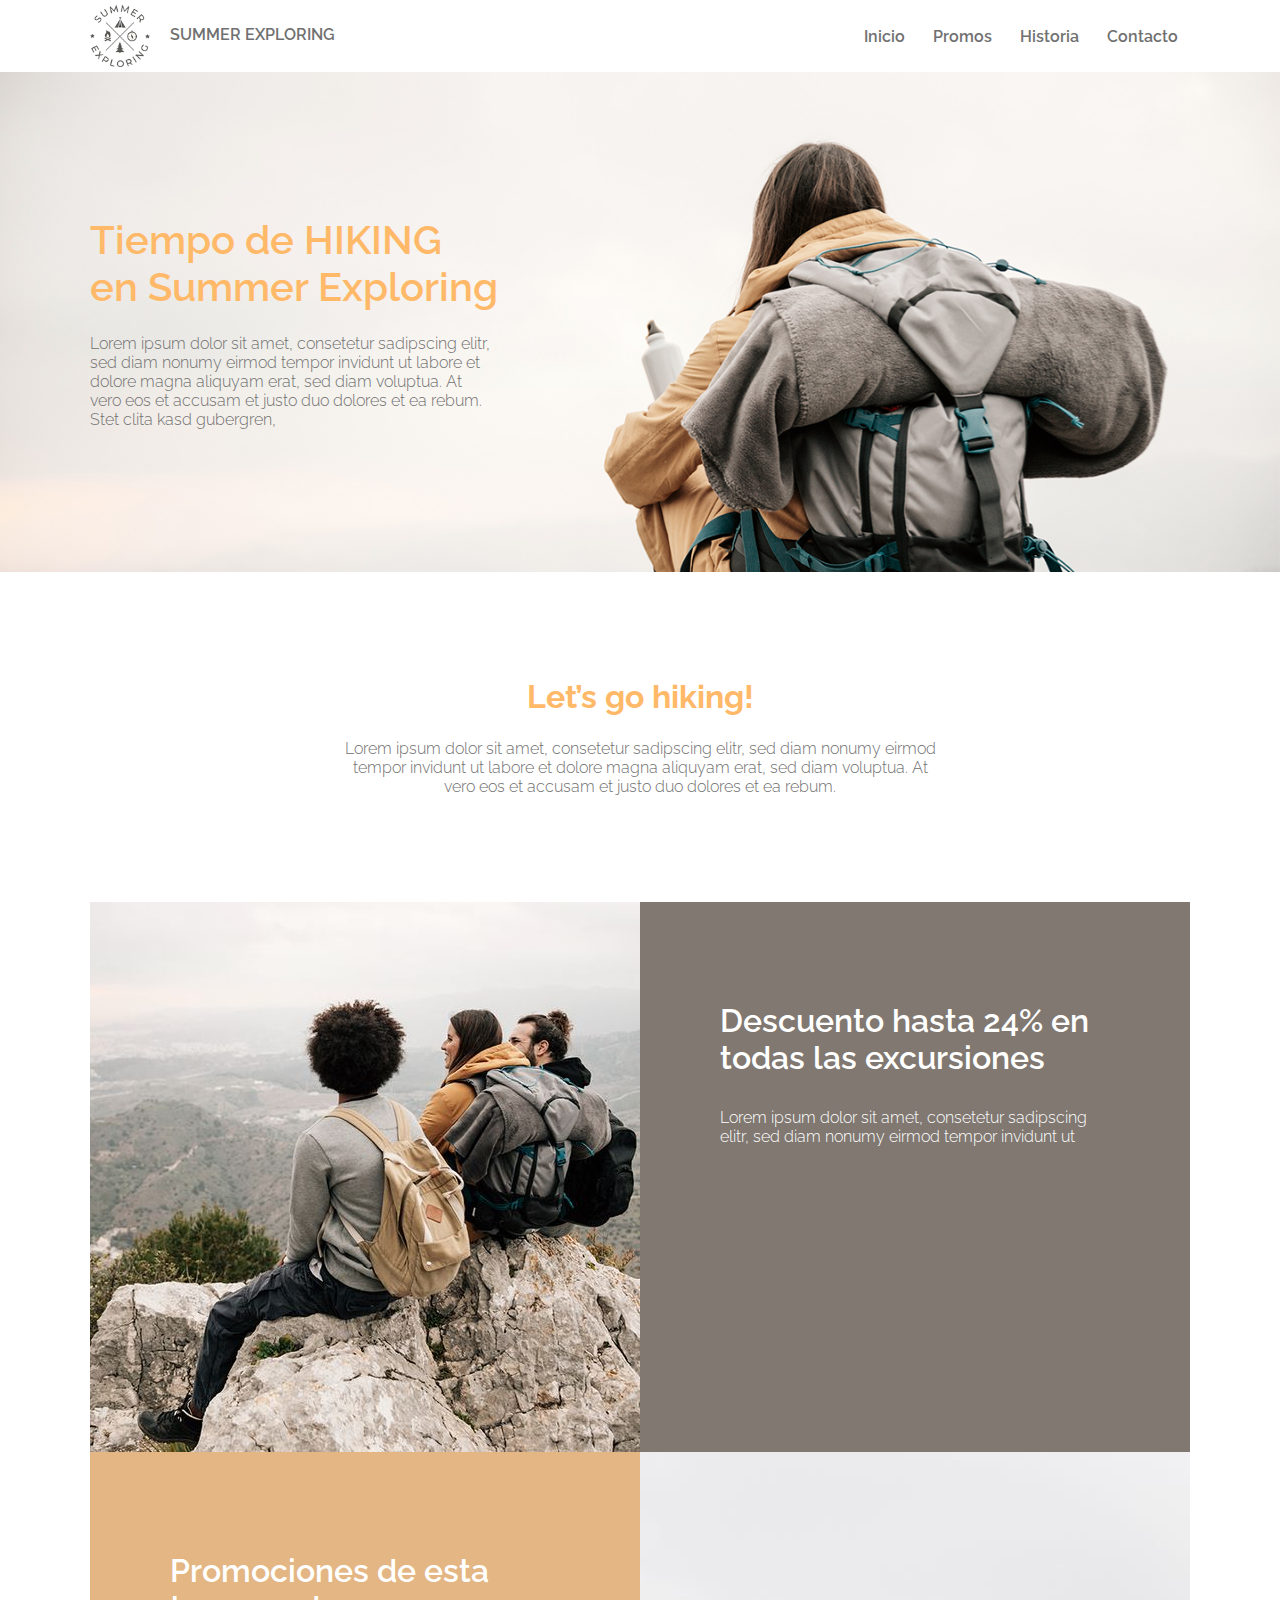
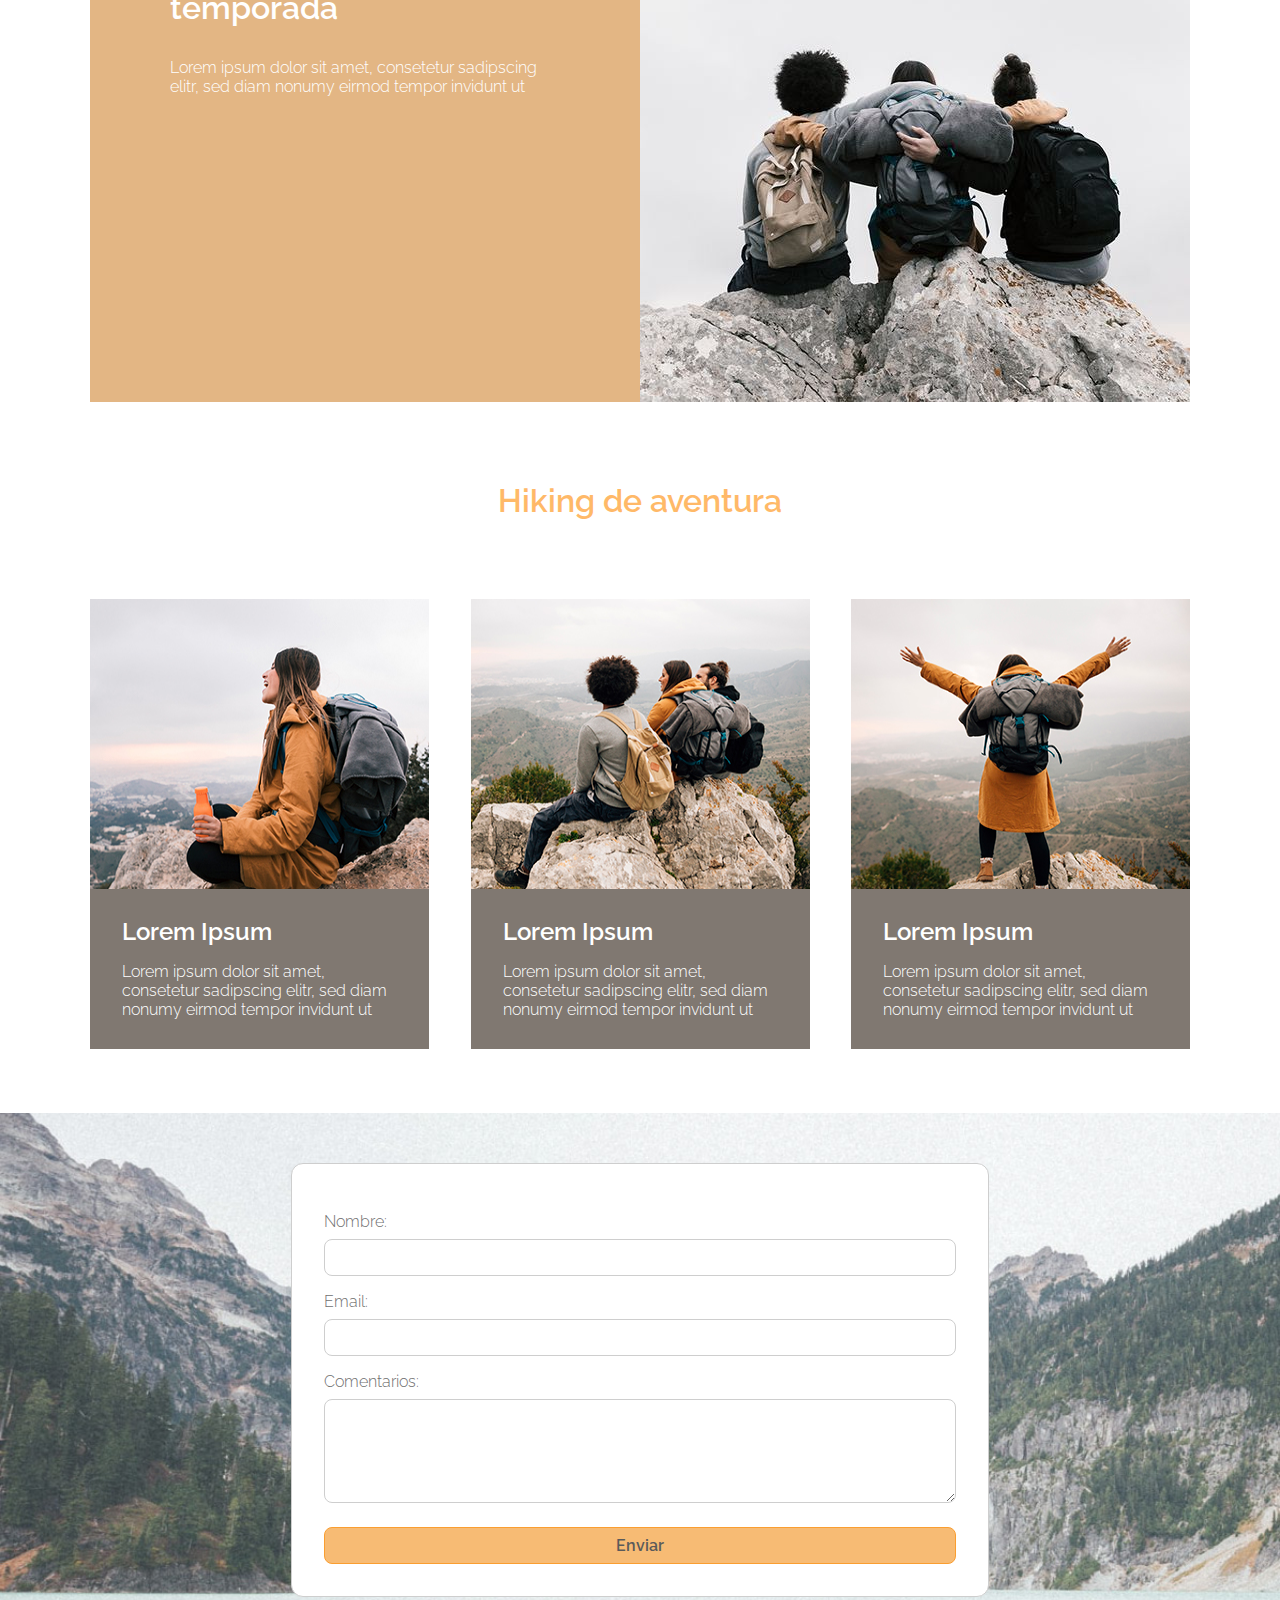
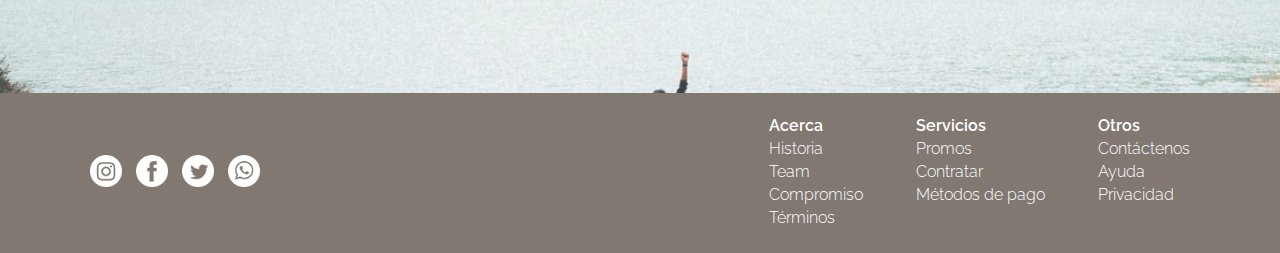
<file: sitio/index.html>
<!DOCTYPE html>
<html lang="es">
<head>
    <meta charset="UTF-8">
    <meta http-equiv="X-UA-Compatible" content="IE=edge">
    <meta name="viewport" content="width=device-width, initial-scale=1.0">
    <title>Summer Exploring</title>
    <link rel="stylesheet" href="css/style.css">
</head>
<body>
    <header>
        <!-- brand -->
        <a href="index.html">
            <img src="imgs/logo.png" alt="Logo de Summer Exploring">
            SUMMER EXPLORING
        </a>
        <!-- navegación -->
        <nav>
            <a href="#">Inicio</a>
            <a href="#promos">Promos</a>
            <a href="#historia">Historia</a>
            <a href="#formulario">Contacto</a>
        </nav>
    </header>
    <section id="heroBanner">
        <div>
            <h1>Tiempo de HIKING <br>
                en Summer Exploring</h1>
            <p>
                Lorem ipsum dolor sit amet, consetetur sadipscing elitr, sed diam nonumy eirmod tempor invidunt ut labore et dolore magna aliquyam erat, sed diam voluptua. At vero eos et accusam et justo duo dolores et ea rebum. Stet clita kasd gubergren, 
            </p>
        </div>
    </section>
    <main>
        <section id="letsGo">

            <h2>Let’s go hiking!</h2>
            <p>
                Lorem ipsum dolor sit amet, consetetur sadipscing elitr, sed diam nonumy eirmod tempor invidunt ut labore et dolore magna aliquyam erat, sed diam voluptua. At vero eos et accusam et justo duo dolores et ea rebum. 
            </p>

        </section>

        <section id="promos">
            <img src="imgs/promo-1.jpg" alt="imagen promo 1">
            <article id="promo1">
                <h2>Descuento hasta 24% en todas las excursiones</h2>
                <p>
                    Lorem ipsum dolor sit amet, consetetur sadipscing elitr, sed diam nonumy eirmod tempor invidunt ut
                </p>
            </article>
            <article id="promo2">
                <h2>Promociones de esta temporada</h2>
                <p>
                    Lorem ipsum dolor sit amet, consetetur sadipscing elitr, sed diam nonumy eirmod tempor invidunt ut
                </p>
            </article>
            <img src="imgs/promo-2.jpg" alt="imagen promo 2">
        </section>

        <h2 id="separador">Hiking de aventura</h2>

        <section id="historia">
            <article>
                <img src="imgs/f-Index-1.jpg" alt="">
                <h3>Lorem Ipsum</h3>
                <p>Lorem ipsum dolor sit amet, consetetur sadipscing elitr, sed diam nonumy eirmod tempor invidunt ut</p>
            </article>
            <article>
                <img src="imgs/f-Index-2.jpg" alt="">
                <h3>Lorem Ipsum</h3>
                <p>Lorem ipsum dolor sit amet, consetetur sadipscing elitr, sed diam nonumy eirmod tempor invidunt ut</p>
            </article>
            <article>
                <img src="imgs/f-Index-3.jpg" alt="">
                <h3>Lorem Ipsum</h3>
                <p>Lorem ipsum dolor sit amet, consetetur sadipscing elitr, sed diam nonumy eirmod tempor invidunt ut</p>
            </article>
        </section>
        
    </main>
    <section id="formulario">

        <form action="procesa.php" method="post">
            
            <label>Nombre:
                <input type="text" name="nombre" required>
            </label>
            
            <label>Email:
                <input type="email" name="email" required>
            </label>

            <label>Comentarios:
                <textarea name="comentarios" required></textarea>
            </label>

            <button>Enviar</button>

        </form>

        

    </section>

    <footer>

        <div id="contenedor-footer">
        <!-- redes sociales -->
            <div>
                <a href="#" target="_blank">
                    <img src="imgs/instagram.png" alt="Logo de instagram">
                </a>
                <a href="#" target="_blank">
                    <img src="imgs/facebook.png" alt="Logo de facebook">
                </a>
                <a href="#" target="_blank">
                    <img src="imgs/twitter.png" alt="Logo de twitter">
                </a>
                <a href="#" target="_blank">
                    <img src="imgs/whatsapp.png" alt="Logo de whatsapp">
                </a>
            </div>

            <!-- enlaces internos -->
            <nav>
                <ul>
                    <li class="tituloLista">Acerca</li>
                    <li>Historia</li>
                    <li>Team</li>
                    <li>Compromiso</li>
                    <li>Términos</li>
                </ul>
                <ul>
                    <li class="tituloLista">Servicios</li>
                    <li>Promos</li>
                    <li>Contratar</li>
                    <li>Métodos de pago</li>
                </ul>
                <ul>
                    <li class="tituloLista">Otros</li>
                    <li>Contáctenos</li>
                    <li>Ayuda</li>
                    <li>Privacidad</li>
                </ul>
            </nav>

        </div>

    </footer>


</body>
</html>
</file>
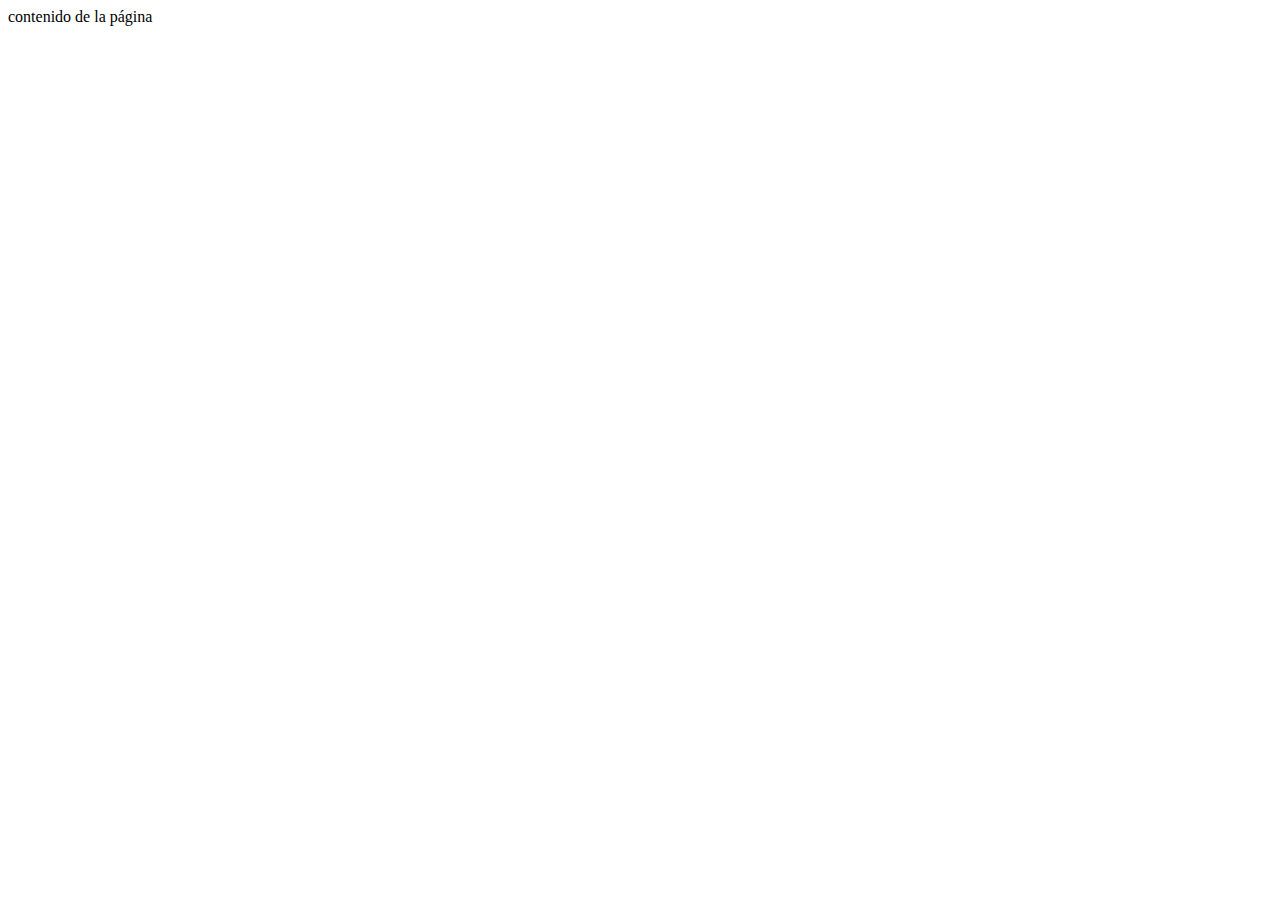
<file: clase1/estructura.html>
<!DOCTYPE html>
<html lang="en">
    <head>
        <meta charset="UTF-8">
        <meta http-equiv="X-UA-Compatible" content="IE=edge">
        <meta name="viewport" content="width=device-width, initial-scale=1.0">
        <title>título de la página</title>
    </head>
    <body>
        contenido de la página

    </body>
</html>
</file>
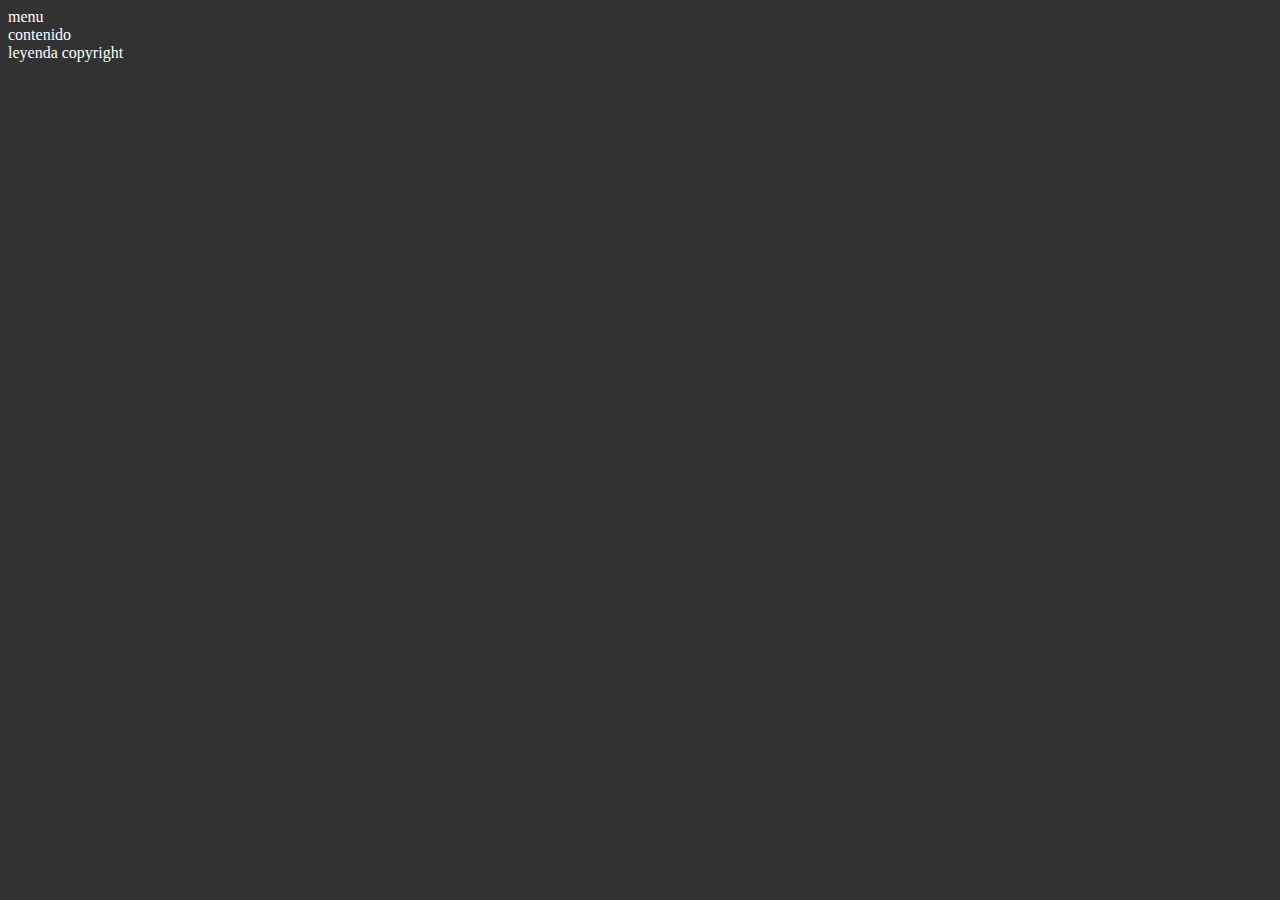
<file: clase1/maquetado.html>
<!DOCTYPE html>
<html lang="en">
<head>
    <meta charset="UTF-8">
    <meta http-equiv="X-UA-Compatible" content="IE=edge">
    <meta name="viewport" content="width=device-width, initial-scale=1.0">
    <title>Maquetado básico</title>
    <link rel="stylesheet" href="style.css">
</head>
<body>
    <header>
        menu
    </header>
    <main>
        contenido
    </main>
    <footer>
        leyenda copyright
    </footer>

</body>
</html>
</file>
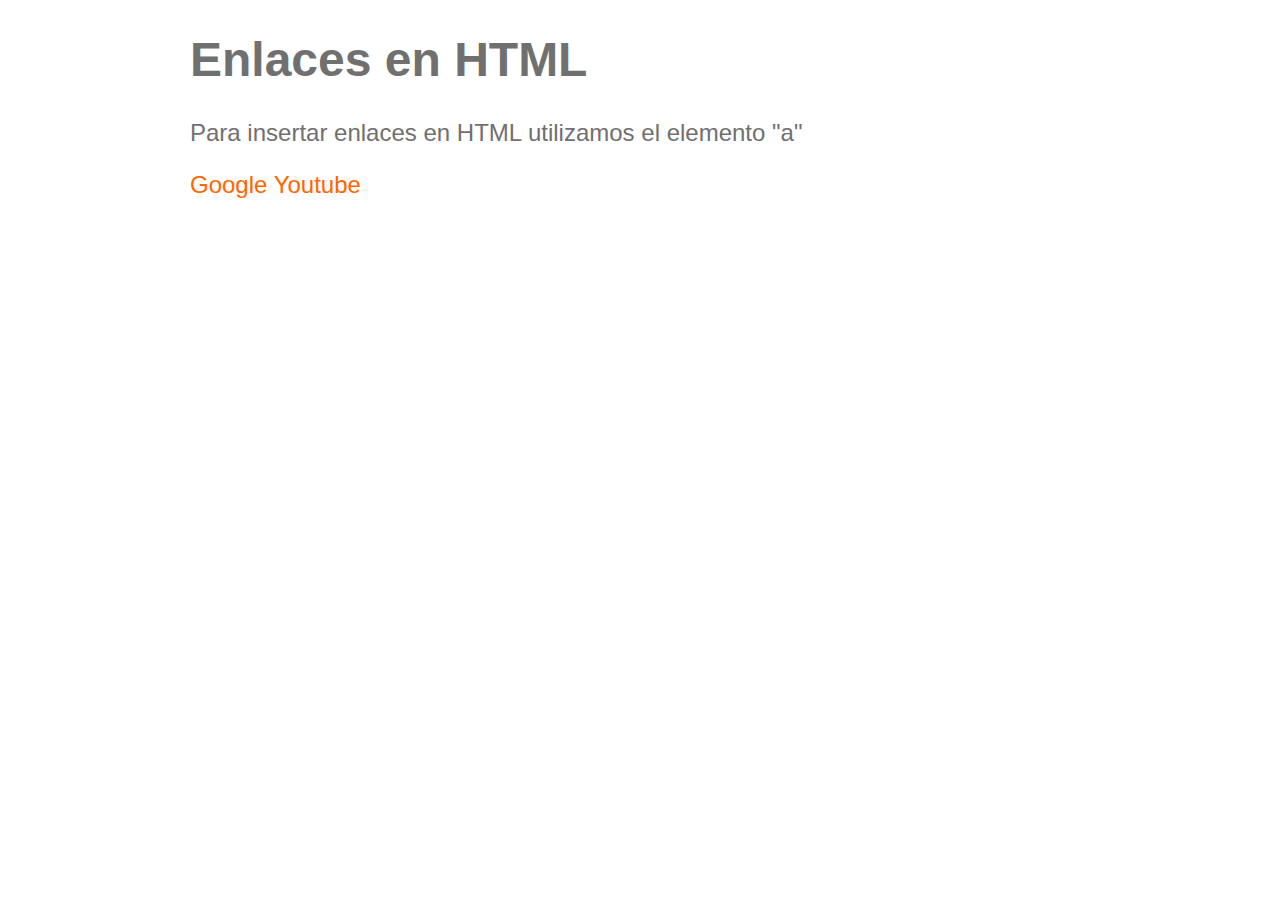
<file: clase2/enlaces.html>
<!DOCTYPE html>
<html lang="en">
<head>
    <meta charset="UTF-8">
    <meta http-equiv="X-UA-Compatible" content="IE=edge">
    <meta name="viewport" content="width=device-width, initial-scale=1.0">
    <title>Enlaces en HTML</title>
    <title>Enlaces en HTML</title>
    <link rel="stylesheet" href="css/style.css">
</head>
<body>
    <h1>Enlaces en HTML</h1>
    
    <p>
        Para insertar enlaces en HTML utilizamos el elemento "a"
    </p>

    <a href="https://www.google.com" target="_blank">Google</a>
    <a href="https://www.youtube.com" target="_blank">Youtube</a>

</body>
</html>
</file>
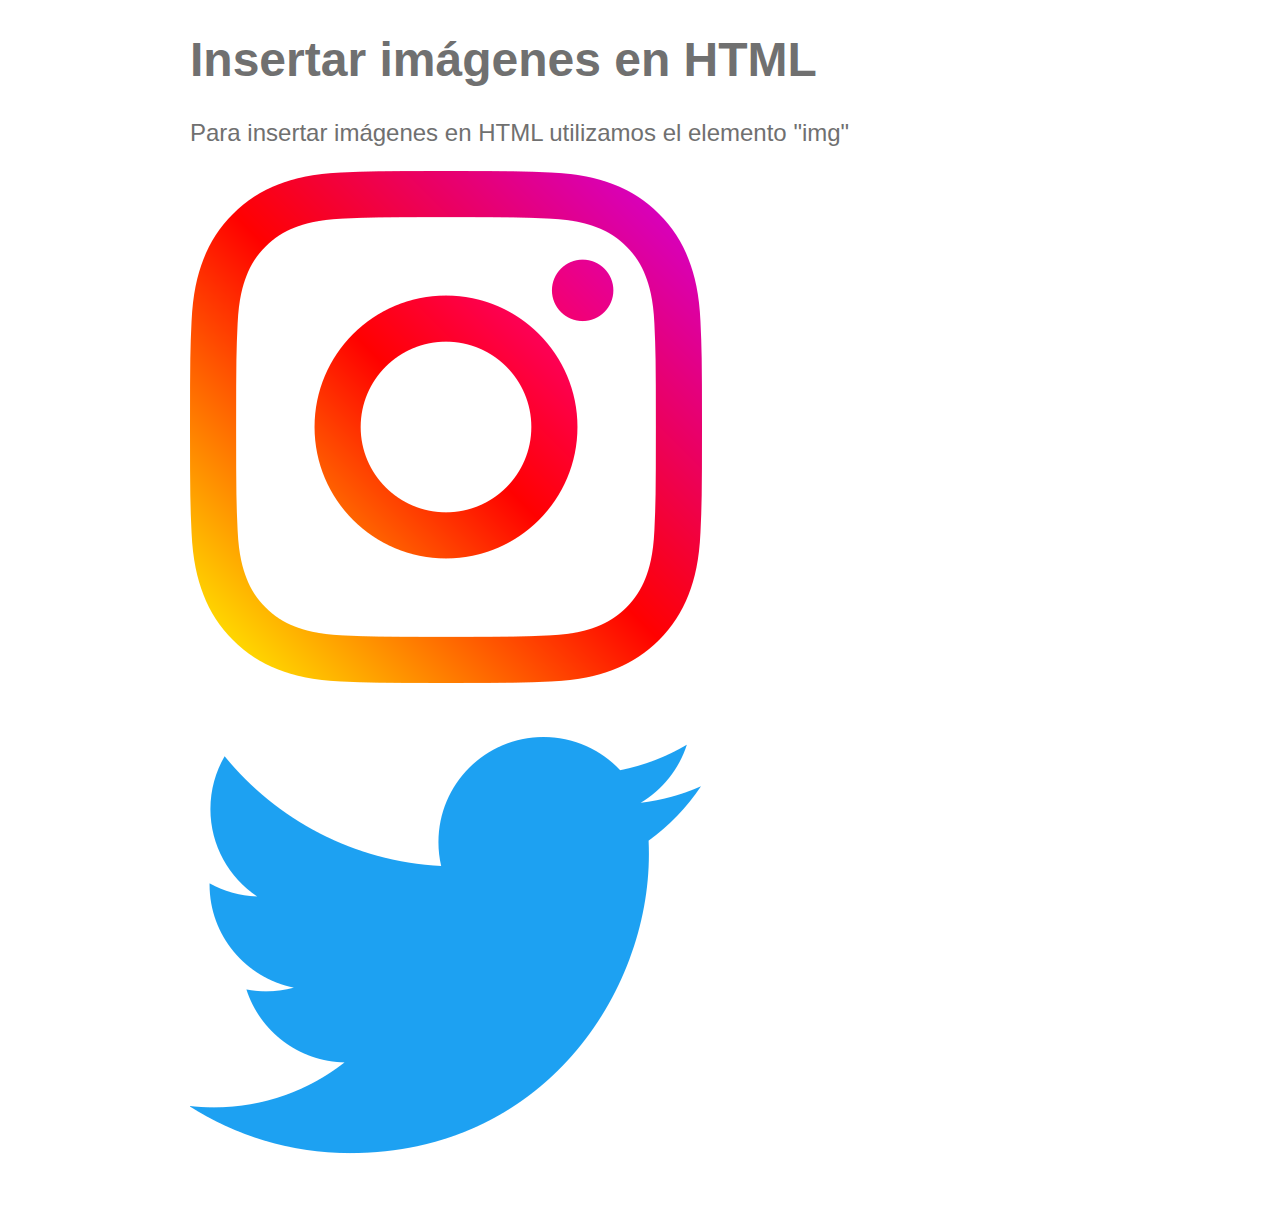
<file: clase2/imagenes.html>
<!DOCTYPE html>
<html lang="en">
<head>
    <meta charset="UTF-8">
    <meta http-equiv="X-UA-Compatible" content="IE=edge">
    <meta name="viewport" content="width=device-width, initial-scale=1.0">
    <title>Insertar imágenes en HTML</title>
    <link rel="stylesheet" href="css/style.css">
</head>
<body>
    <h1>Insertar imágenes en HTML</h1>
    
    <p>
        Para insertar imágenes en HTML utilizamos el elemento
        "img"
    </p>

    <img src="imagenes/instagram-orig.png" alt="Logo de instagram">
    <img src="imagenes/twitter-orig.png" alt="Logo de twitter">


</body>
</html>
</file>
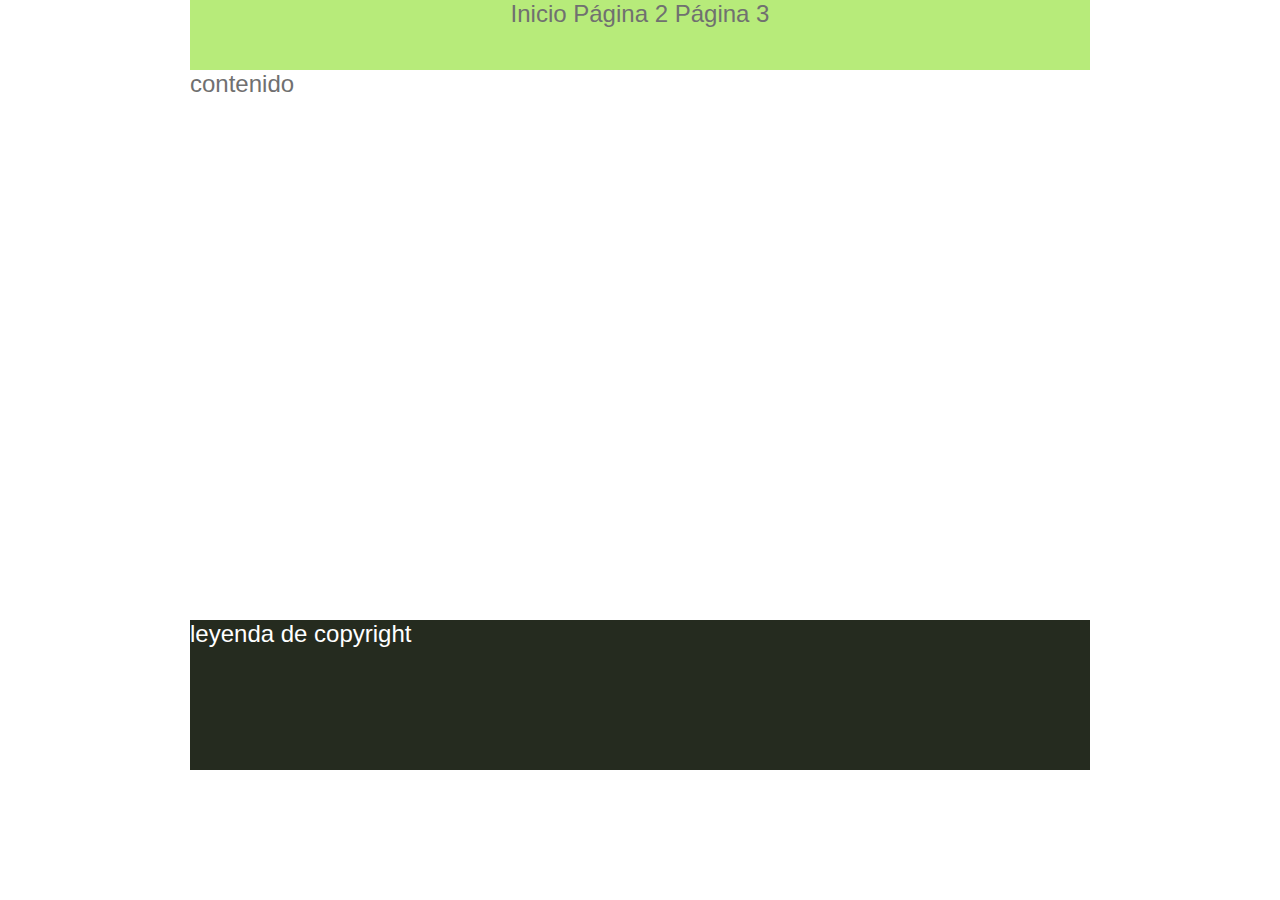
<file: clase2/maquetado.html>
<!DOCTYPE html>
<html lang="en">
<head>
    <meta charset="UTF-8">
    <meta http-equiv="X-UA-Compatible" content="IE=edge">
    <meta name="viewport" content="width=device-width, initial-scale=1.0">
    <title>maquetado básico</title>
    <link rel="stylesheet" href="css/style.css">
</head>
<body>
    <header>
        <nav>
            <a href="maquetado.html">Inicio</a>
            <a href="pagina2.html">Página 2</a>
            <a href="pagina3.html">Página 3</a>
        </nav>
    </header>
    <main>
        contenido



    </main>
    <footer>
        leyenda de copyright
    </footer>

</body>
</html>
</file>
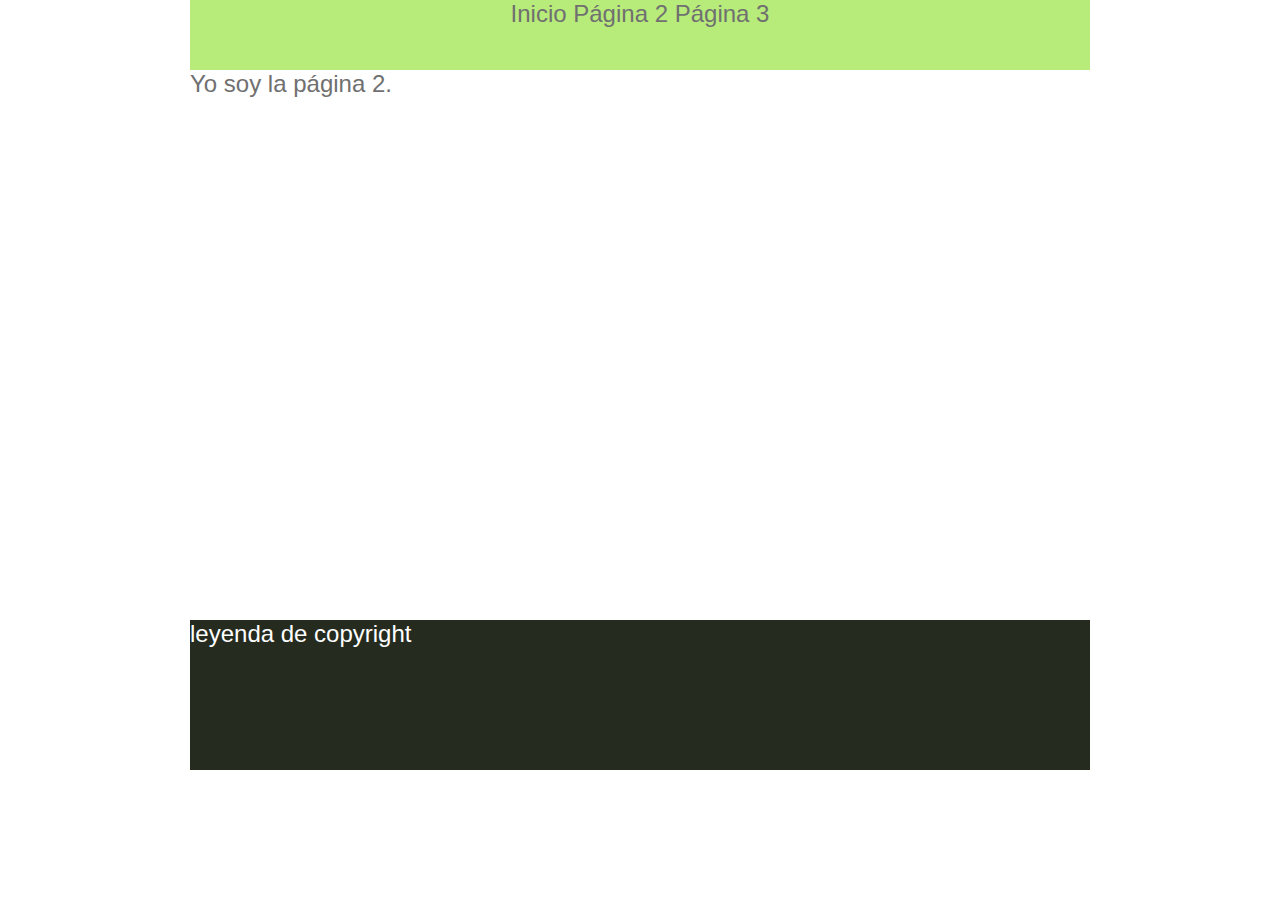
<file: clase2/pagina2.html>
<!DOCTYPE html>
<html lang="en">
<head>
    <meta charset="UTF-8">
    <meta http-equiv="X-UA-Compatible" content="IE=edge">
    <meta name="viewport" content="width=device-width, initial-scale=1.0">
    <title>maquetado básico</title>
    <link rel="stylesheet" href="css/style.css">
</head>
<body>
    <header>
        <nav>
            <a href="maquetado.html">Inicio</a>
            <a href="pagina2.html">Página 2</a>
            <a href="pagina3.html">Página 3</a>
        </nav>
    </header>
    <main>
        Yo soy la página 2.



    </main>
    <footer>
        leyenda de copyright
    </footer>

</body>
</html>
</file>
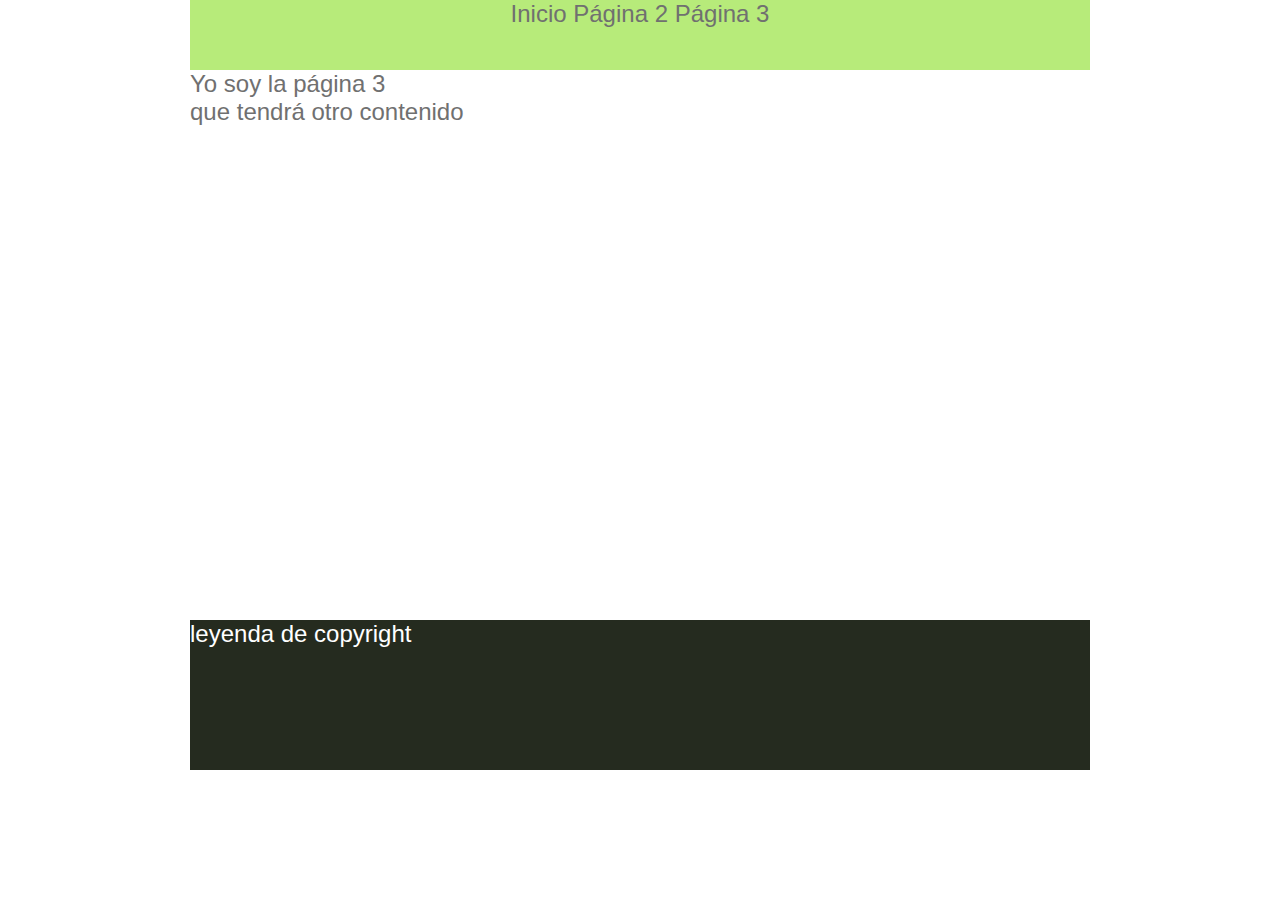
<file: clase2/pagina3.html>
<!DOCTYPE html>
<html lang="en">
<head>
    <meta charset="UTF-8">
    <meta http-equiv="X-UA-Compatible" content="IE=edge">
    <meta name="viewport" content="width=device-width, initial-scale=1.0">
    <title>maquetado básico</title>
    <link rel="stylesheet" href="css/style.css">
</head>
<body>
    <header>
        <nav>
            <a href="maquetado.html">Inicio</a>
            <a href="pagina2.html">Página 2</a>
            <a href="pagina3.html">Página 3</a>
        </nav>
    </header>
    <main>
        Yo soy la página 3 <br>
        que tendrá otro contenido



    </main>
    <footer>
        leyenda de copyright
    </footer>

</body>
</html>
</file>
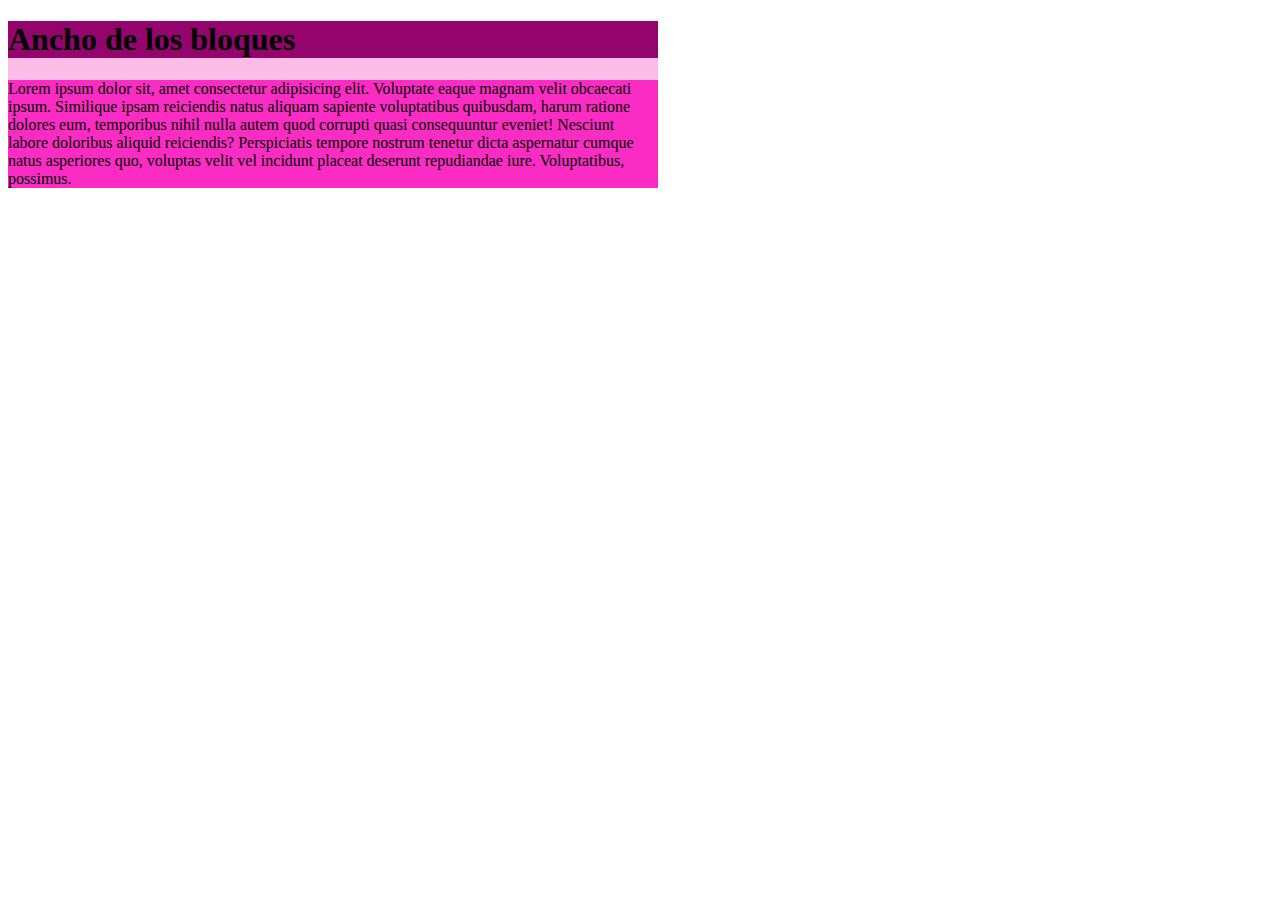
<file: clase3/ancho-bloque.html>
<!DOCTYPE html>
<html lang="en">
<head>
    <meta charset="UTF-8">
    <meta http-equiv="X-UA-Compatible" content="IE=edge">
    <meta name="viewport" content="width=device-width, initial-scale=1.0">
    <title>Document</title>
    <link rel="stylesheet" href="css/ancho-bloque.css">
</head>
<body>
    <main>
        <h1>Ancho de los bloques</h1>
        <p>
            Lorem ipsum dolor sit, amet consectetur adipisicing elit. Voluptate eaque magnam velit obcaecati ipsum. Similique ipsam reiciendis natus aliquam sapiente voluptatibus quibusdam, harum ratione dolores eum, temporibus nihil nulla autem quod corrupti quasi consequuntur eveniet! Nesciunt labore doloribus aliquid reiciendis? Perspiciatis tempore nostrum tenetur dicta aspernatur cumque natus asperiores quo, voluptas velit vel incidunt placeat deserunt repudiandae iure. Voluptatibus, possimus.
        </p>
    </main>
</body>
</html>
</file>
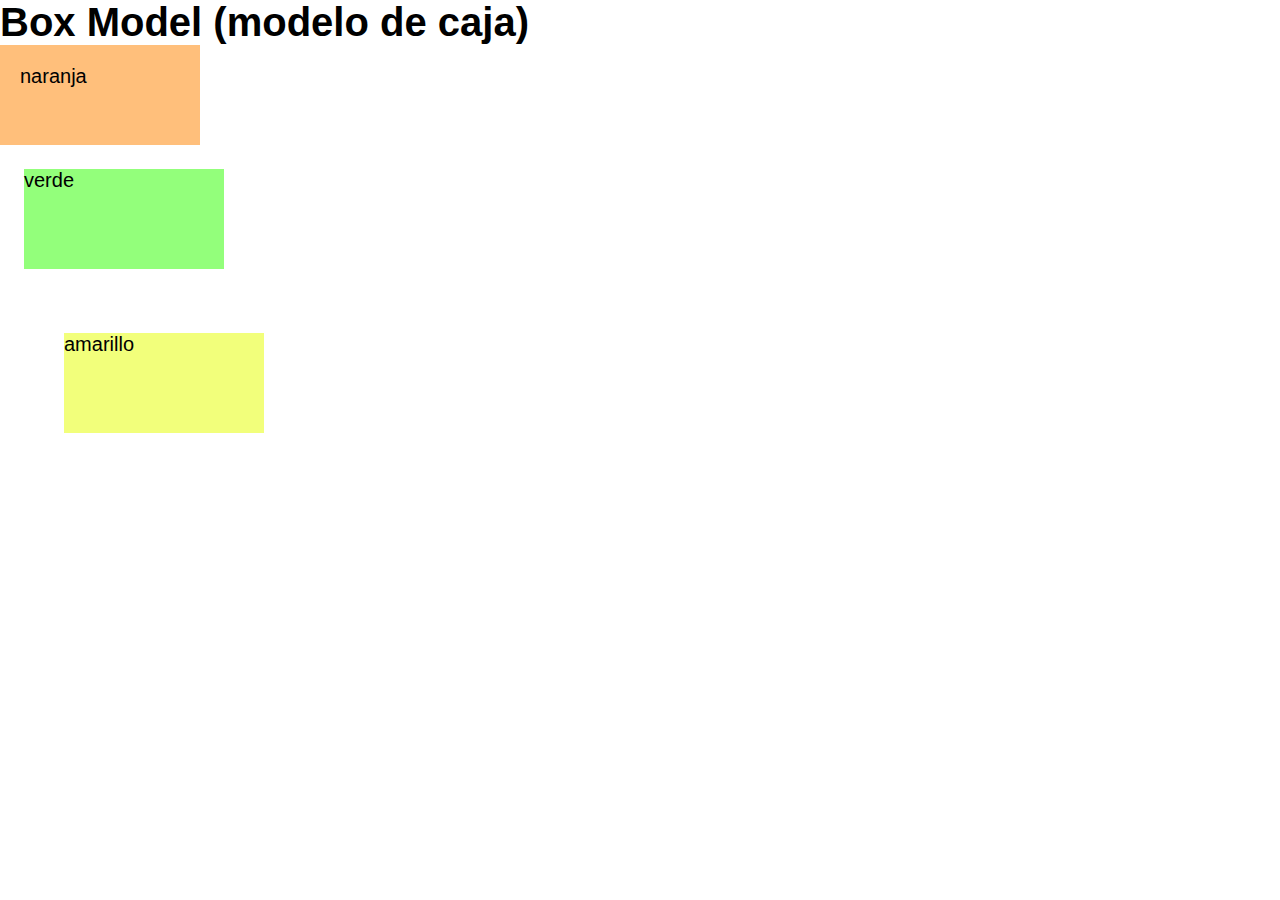
<file: clase3/box-model.html>
<!DOCTYPE html>
<html lang="en">
<head>
    <meta charset="UTF-8">
    <meta http-equiv="X-UA-Compatible" content="IE=edge">
    <meta name="viewport" content="width=device-width, initial-scale=1.0">
    <title>Box Model (modelo de caja)</title>
    <link rel="stylesheet" href="css/box-model.css">
</head>
<body>
    <h1>Box Model (modelo de caja)</h1>

    <article id="naranja">naranja</article>
    <article id="verde">verde</article>
    <article id="amarillo">amarillo</article>

    

</body>
</html>
</file>
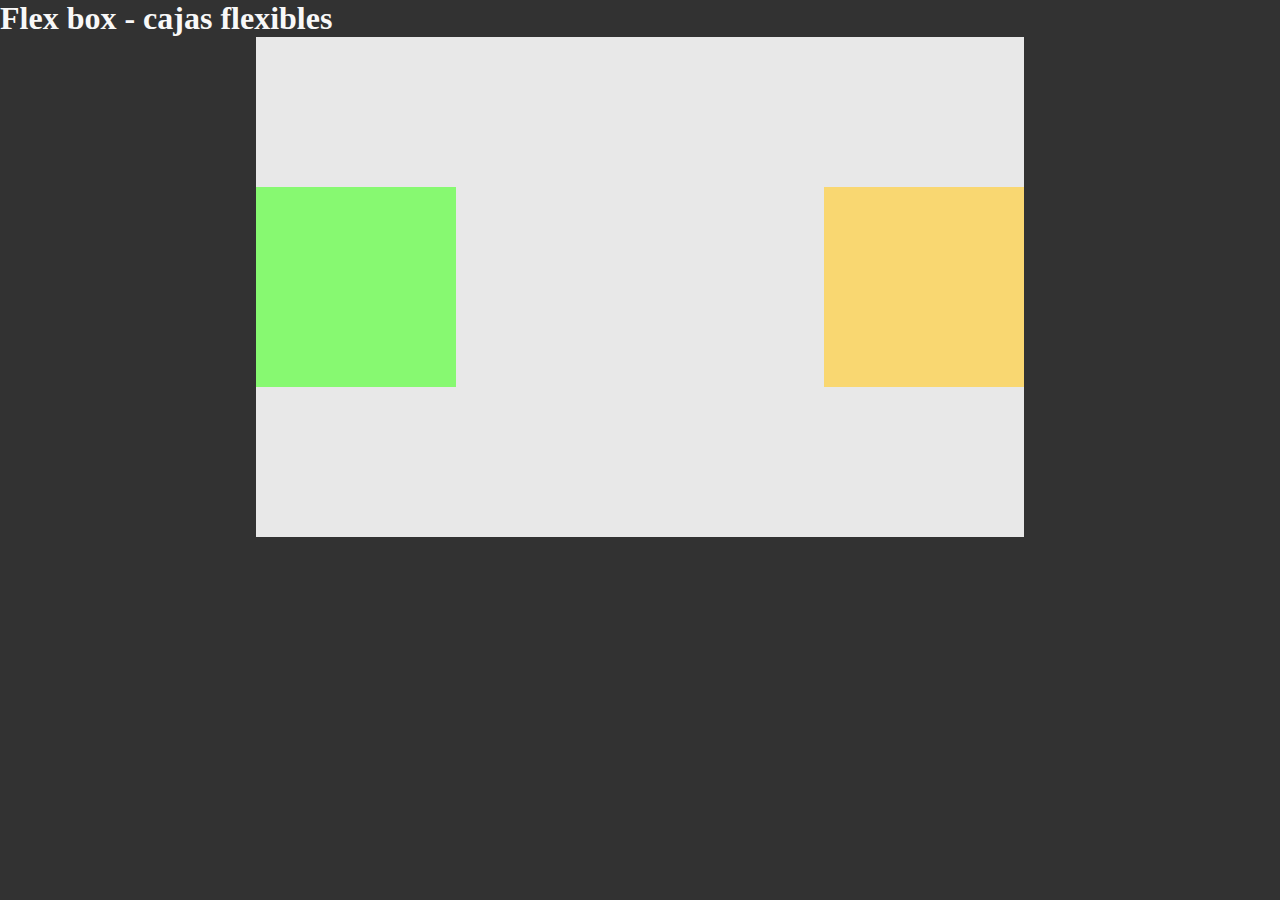
<file: clase3/flexbox.html>
<!DOCTYPE html>
<html lang="en">
<head>
    <meta charset="UTF-8">
    <meta http-equiv="X-UA-Compatible" content="IE=edge">
    <meta name="viewport" content="width=device-width, initial-scale=1.0">
    <title>Document</title>
    <link rel="stylesheet" href="css/flexbox.css">
</head>
<body>
    <h1>Flex box - cajas flexibles</h1>
    <main>
        <div id="izquierda"></div>
        <div id="derecha"></div>
    </main>
    
</body>
</html>
</file>
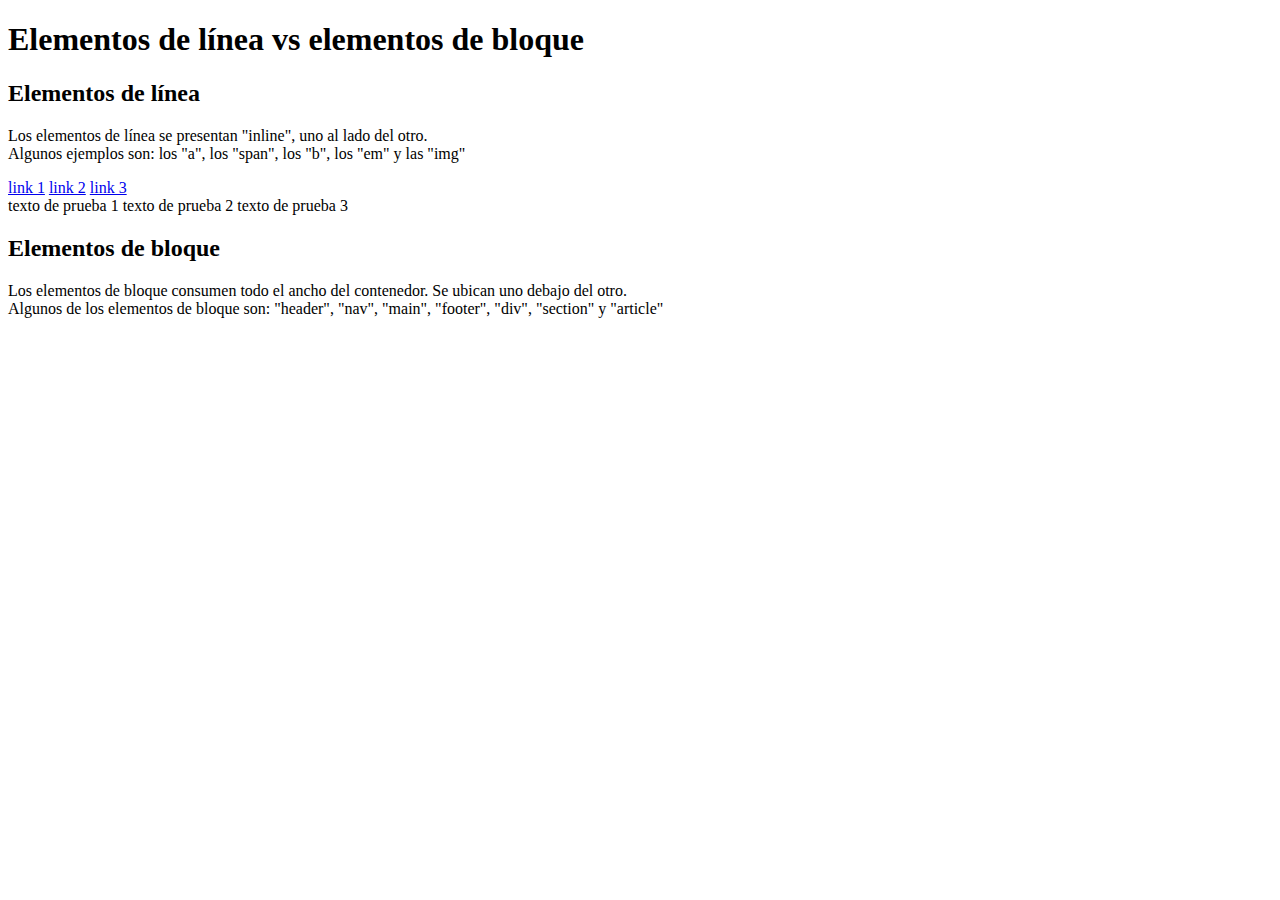
<file: clase3/linea-vs-bloque.html>
<!DOCTYPE html>
<html lang="en">
<head>
    <meta charset="UTF-8">
    <meta http-equiv="X-UA-Compatible" content="IE=edge">
    <meta name="viewport" content="width=device-width, initial-scale=1.0">
    <title>Elementos de línea vs elementos de bloque</title>
</head>
<body>
    <h1>Elementos de línea vs elementos de bloque</h1>

    <h2>Elementos de línea</h2>
    <p>
        Los elementos de línea se presentan "inline", uno al lado del otro.
        <br>
        Algunos ejemplos son:  los "a", los "span", los "b", los "em" y las "img" 
    </p>

    <a href="#">link 1</a>
    <a href="#">link 2</a>
    <a href="#">link 3</a>
    <br>
    <span>texto de prueba 1</span>
    <span>texto de prueba 2</span>
    <span>texto de prueba 3</span>

    <h2>Elementos de bloque</h2>
    <p>
        Los elementos de bloque consumen todo el ancho del contenedor.
        Se ubican uno debajo del otro.
        <br>
        Algunos de los elementos de bloque son: 
        "header", "nav", "main", "footer", "div", "section" y "article"
    </p>



</body>
</html>
</file>
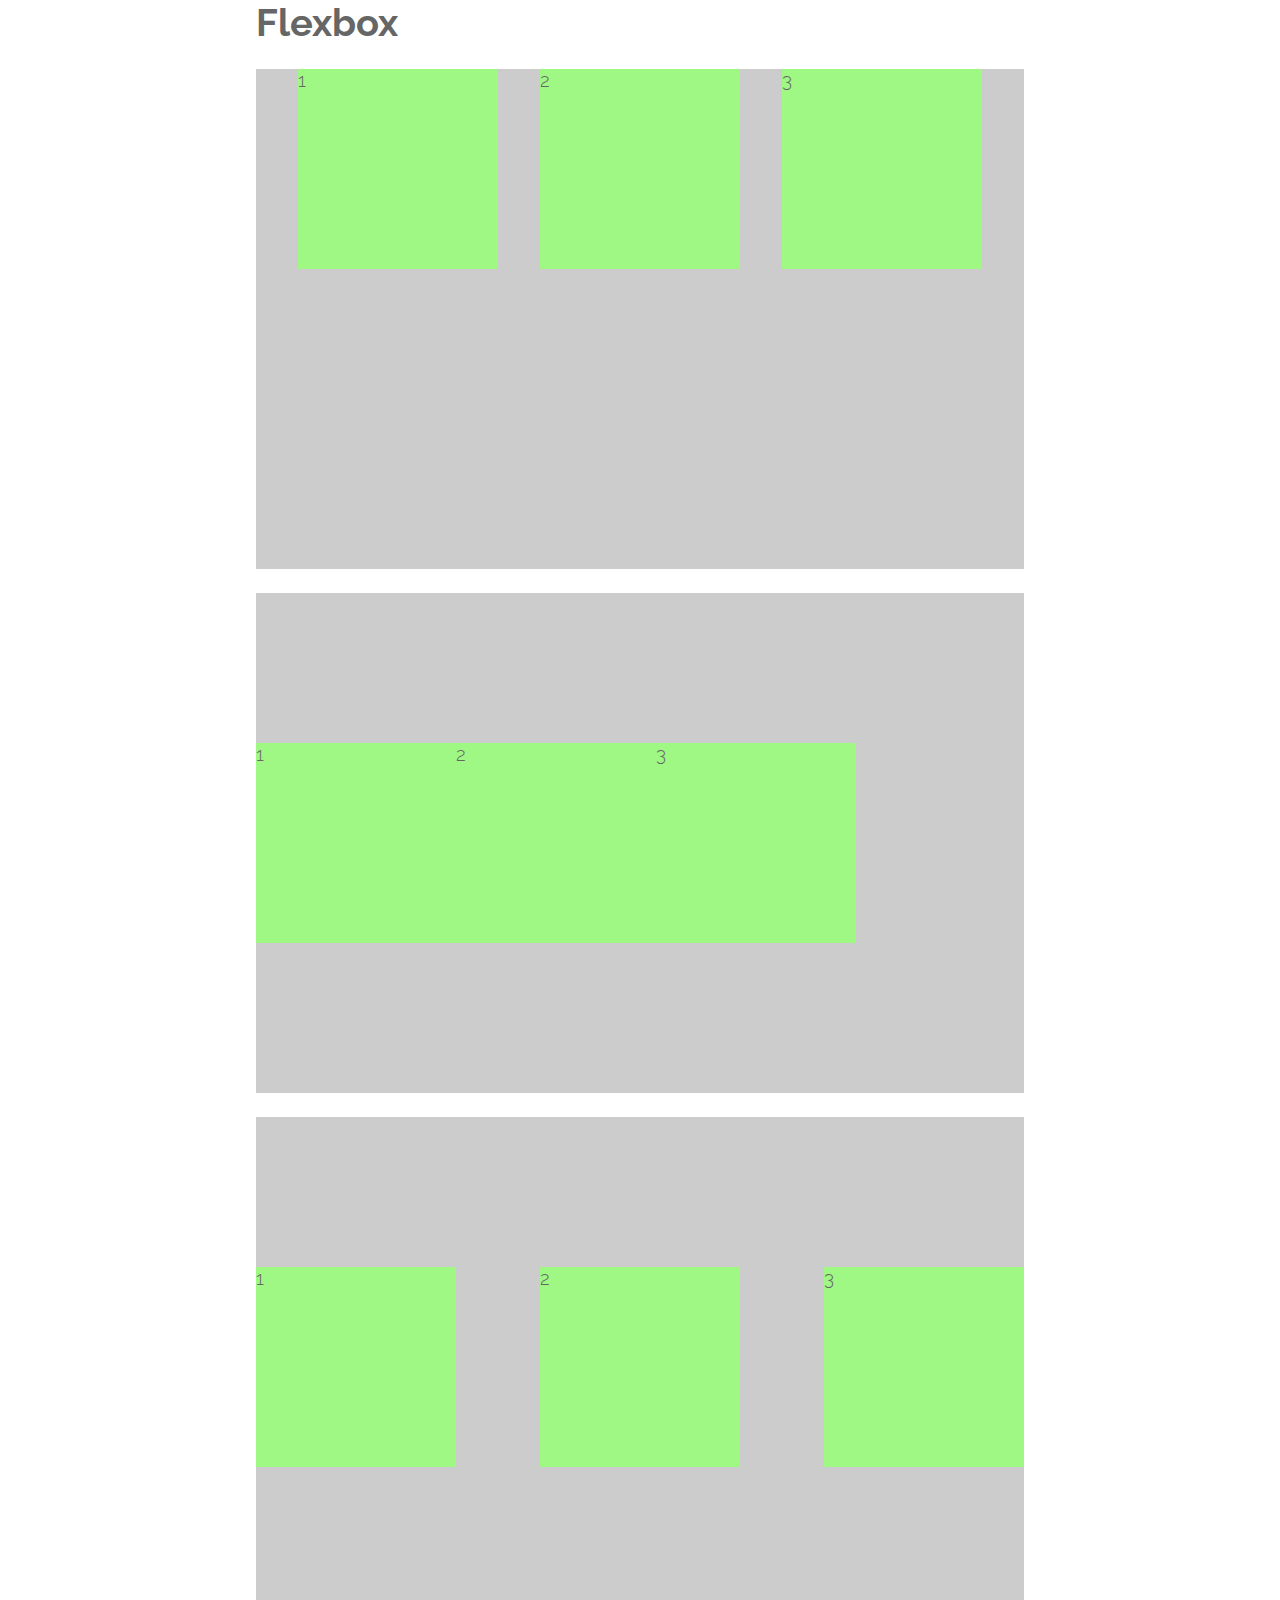
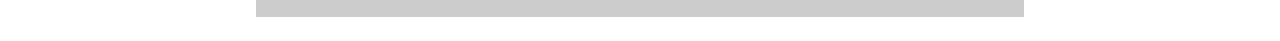
<file: flexbox/flexbox.html>
<!DOCTYPE html>
<html lang="en">
<head>
    <meta charset="UTF-8">
    <meta http-equiv="X-UA-Compatible" content="IE=edge">
    <meta name="viewport" content="width=device-width, initial-scale=1.0">
    <title>Flexbox</title>
    <link rel="stylesheet" href="css/flexbox.css">
</head>
<body>
    <h1>Flexbox</h1>
    <div id="contenedor1">
        <div class="cajas">1</div>
        <div class="cajas">2</div>
        <div class="cajas">3</div>
    </div>

    <div id="contenedor2">
        <div class="cajas">1</div>
        <div class="cajas">2</div>
        <div class="cajas">3</div>
    </div>

    <div id="contenedor3">
        <div class="cajas">1</div>
        <div class="cajas">2</div>
        <div class="cajas">3</div>
    </div>




</body>
</html>
</file>
<file: sitio/css/style.css>
@import url('https://fonts.googleapis.com/css2?family=Raleway:wght@300;400;600&display=swap');
*{
    margin: 0px;
    padding: 0px;
    box-sizing: border-box;
}
html{
    scroll-behavior: smooth;
}
body{
    font-family: 'Raleway', sans-serif;
    color: #707070;
    font-size: 16px;
    font-weight: 300;
}

/* globales */
a{
    text-decoration: none; /* quitar subrayado */
}

/* encabezado */
header{
    width: 1100px;
    height: 72px;
    margin: auto;

    display: flex;
    justify-content: space-between;
    align-items: center;
}

    header a img{
        width: 60px;
        vertical-align: middle;
        margin-right: 16px;
    }

    header a{
        color: #707070;
        font-weight: 600;
    }

    header nav a{
        padding: 12px;
    }

/*##  heroBanner  ##*/
#heroBanner{
    height: 500px;
    background-image: url(../imgs/hero.jpg);
    background-repeat: no-repeat;
    background-size: cover;
    background-position: center -120px;
    display: flex;
    align-items: center;
}

    #heroBanner div{
        width: 1100px;
        margin: auto;
    }

    h1{
        font-size: 40px;
        color: #FFB968;
        font-weight: 600;
    }
    #heroBanner div p{
        width: 400px; 
        margin-top: 24px;
    }

/*##  main  ##*/
main{
    width: 1100px;
    margin: auto;
}
    /*##  letsGo  ##*/
    #letsGo{
        height: 330px;
        display: flex;
        flex-wrap: wrap;
        flex-direction: column; /* invierte ejes */
        justify-content: center;
        align-items: center;
    
    }
        #letsGo h2{
            width: 1100px;
            text-align: center;
            font-size: 32px;
            color: #FFB968;
            /*margin-top: 100px;*/
        }
        #letsGo p{
            width: 600px;
            /*margin: auto;*/
            text-align: center;
            margin-top: 24px;
        }

    /*##  Promos  ##*/

    #promos{
        display: flex;
        flex-wrap: wrap; /* respeta los anchos */
    }

        #promo1, #promo2{
            width: 550px;
            height: 550px;
            color: #fff;
            /* padding: 100px 80px 0px 80px; */
            padding: 100px 80px;
        }
        #promo1{
            background-color: #807871;
        }
        #promo2{
            background-color: #E3B684;
        }

            #promos h2{
                font-size: 32px;
                font-weight: 600;
                margin-bottom: 32px;
            }

/*##  separador  ##*/
    #separador{
        margin: 80px 0px;
        font-size: 32px;
        font-weight: 600;
        color: #FFB968;
        text-align: center;
    }

/*##  historia  ##*/

#historia{
    display: flex;
    justify-content: space-between;
}
    #historia article{
        width: 339px;
        height: 450px;
        background-color: #807871;
        color: #fff;
    }

    #historia img{
        width: 339px;
        height: 290px;
    }
        #historia h3 {
            font-weight: 600 ;
            margin: 24px 32px 16px 32px;
            font-size: 24px;
        }
    
        #historia p {
            margin: 16px 32px 0px 32px;
        }


/*##  formulario de contacto  ##*/
#formulario{
    height: 580px;
    margin-top: 64px;
    padding-top: 50px;
    background-image: url(../imgs/hero-3.jpg);
    background-repeat: no-repeat;
    background-size: cover;
    background-position: center -120px;/* -120 -288 */
}
    #formulario form{
        width: 698px;
        margin: auto;
        padding: 32px;
        background-color: #fff;
        border: 1px solid #cecece;
        border-radius: 12px; /* border redondeados */
    }
    #formulario form label{
        margin-top: 16px;
        display: block;
    }

    #formulario form input, textarea{
        display: block;
        width: 100%;
        margin-top: 8px;

        /*tipo*/
        font-family: Raleway;
        font-size: 16px;
        padding: 8px;

        border: 1px solid #cecece;
        border-radius: 8px;
    }
    textarea{
        height: 104px;
        /*resize: none;*/
        /*max-width: 100%;
        min-width: 100%;*/
        resize: vertical;
    }

    button{
        background-color: #F7BB74;
        color: #5a5a5a;
        font-weight: 600;
        border: 1px solid #FA9E30;
        border-radius: 8px;

        display: block;
        width: 100%;
        margin-top: 24px;
        font-family: raleway;
        font-size: 16px;
        padding: 8px;

        cursor: pointer;
    }
    button:hover{
        background-color: #ffac47;
        color: #323232;
    }

/*##  footer  ##*/

footer{
    background-color: #807871;
}

    #contenedor-footer{
        width: 1100px;
        height: 160px;
        margin: auto;
        display: flex;
        justify-content: space-between;
        align-items: center;
    }
    
    #contenedor-footer img{
        width: 32px;
        margin-right: 10px;
    }

    #contenedor-footer nav{
        display: flex;
        color: #fff;
    }
    #contenedor-footer ul {
        list-style: none;
        margin-left: 53px;
    }
    .tituloLista{
        font-weight: 600;
        margin-bottom: 8px;
    }
    #contenedor-footer  li{
        margin-bottom: 4px;
    }
</file>
<file: clase1/style.css>
body{
    background-color: #323232;
    color: #fff;
}
</file>
<file: clase2/css/style.css>
body{
    /* color fondo, color texto, familia tipografía, tamaño tipografía */
    color: #707070;
    font-family: 'Trebuchet MS', Verdana, sans-serif;
    font-size: 24px;
    width: 900px;
    margin: auto; /* centrar una caja */
}
header{
    background-color: #B7EB7A;
    height: 70px;
}
    nav{
        text-align: center;    
    }
    nav a{
        color: #707070;
    }

main{
    height: 550px;
}
a{
    text-decoration: none; /* quitar subrayado */
    color: #f60;
}


footer{
    background-color: #252b1f;
    height: 150px;
    color: #fff;
}
</file>
<file: clase3/css/ancho-bloque.css>
main{
    width: 650px;
    background-color: rgb(251, 189, 231);
}

h1{
    background-color: rgb(147, 4, 109);
}
p{
    background-color: rgb(251, 44, 196);
}
</file>
<file: clase3/css/box-model.css>
*{
    margin: 0px;
    padding: 0px;
    box-sizing: border-box;
}
body{
    font-family: sans-serif;
    font-size: 20px;
}

/* margin es la separación hacia fuera */
/* padding es la separación hacia dentro */


#naranja{
    background-color: rgb(255, 191, 123);
    width: 200px;
    height: 100px;
    padding: 20px;
}
#verde{
    background-color: rgb(147, 255, 123);
    width: 200px;
    height: 100px;
    margin-top: 24px;
    margin-left: 24px;
}
#amarillo{
    background-color: rgb(242, 255, 123);
    width: 200px;
    height: 100px;
    margin: 64px;
}
</file>
<file: clase3/css/flexbox.css>
*{
    margin: 0px;
    padding: 0px;
    box-sizing: border-box;
}
body{
    background-color: #323232;
    color: #f8f8f8;
}

main{
    width: 768px;
    height: 500px;
    background-color: #e8e8e8;
    margin: auto; /* centrar la caja */

    /*flexbox*/
    display: flex;
    /* eje horizontal */
    /*justify-content: start; 
    justify-content: center;
    justify-content: end;*/
    justify-content: space-between;

    /* eje vertical */
    /* align-items:  start; */
    align-items:  center;
    /* align-items:  end; */

}
#izquierda{
    background-color: rgb(135, 249, 113);
    height: 200px;
    width: 200px;
}
#derecha{
    background-color: rgb(249, 215, 113);
    height: 200px;
    width: 200px;
}
</file>
<file: flexbox/css/flexbox.css>
@import url('https://fonts.googleapis.com/css2?family=Raleway:wght@300;400;600&display=swap');
*{
    margin: 0px;
    padding: 0px;
    box-sizing: border-box;
}
body{
    font-family: Raleway;
    font-weight: 300;
    color: #666;
    font-size: 1.2em;
    width: 768px;
    margin: auto;
}

/* agrupamiento */
#contenedor1, 
#contenedor2,
#contenedor3 {
    background-color: #ccc;
    height: 500px;
    margin: 24px 0px;
}

.cajas {
    background-color: rgb(159, 247, 132);
    width: 200px;
    height: 200px;
}

/* horizontal */
#contenedor1{
    display: flex;
    flex-wrap: wrap; /* respeta los anchos */
    flex-direction: row; /* predeterminado */
    /* flex-direction: row-reverse; /* invierte el orden de fila */
    /* flex-direction: column; /* se ponen en columna */
    /* flex-direction: column-reverse; /* se ponen en columna orden inverso */
    /* justify-content: start; /* predeterminado: a la izquierda */
    /* justify-content: end; /* a la derecha */
    /* justify-content: space-between; /* espacio ENTRE las cajas */
    /* justify-content: space-around; /* espacio ENTRE las cajas */
    justify-content: space-evenly; /* espacio ENTRE las cajas */
}

/* vertical */
#contenedor2{
    display: flex;
    /* align-items: start; /* predeterminado: arriba */
    /* align-items: end; /* abajo */
    align-items: center;
}

#contenedor3{
    display: flex;
    justify-content: space-between; /* separación de cajas  */
    align-items: center;  /* cerntrado vertical */
}
</file>
